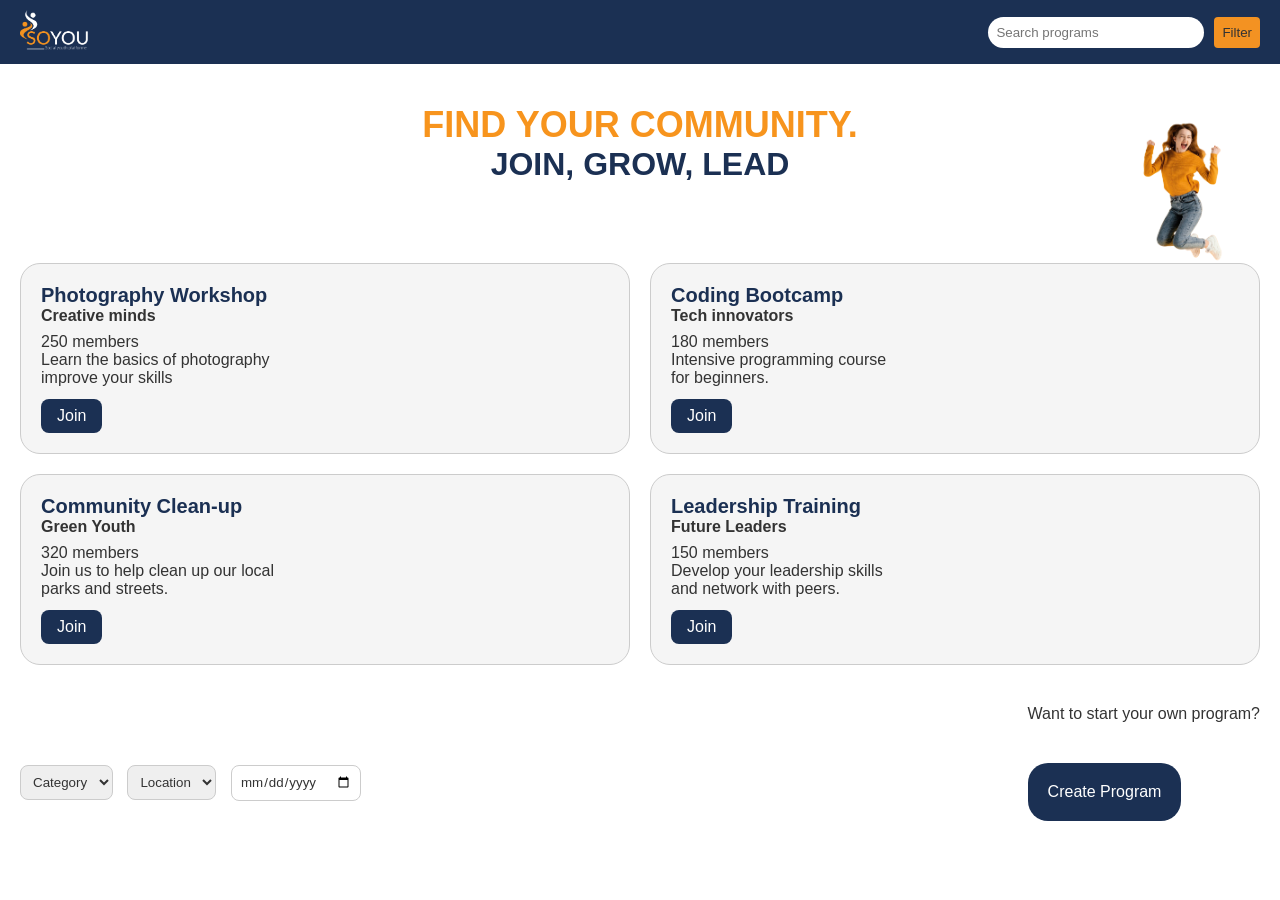
<file: docs/index.html>
<!-- File: index.html -->
<!DOCTYPE html>
<html lang="en">
<head>
  <meta charset="UTF-8">
  <meta name="viewport" content="width=device-width, initial-scale=1.0">
  <title>SOYOU | Find Your Community</title>
  <link rel="stylesheet" href="css/style.css">
  <!-- Inline override to guarantee 2×2 grid -->
  <style>
    .programs-grid {
      display: grid !important;
      grid-template-columns: repeat(2, 1fr) !important;
      gap: 20px !important;
    }
  </style>
</head>
<body>
  <header class="site-header">
    <div class="logo"><img src="images/soyou-logo.png" alt="SOYOU logo"></div>
    <div class="search-bar">
      <input type="text" placeholder="Search programs">
      <button class="filter-btn">Filter</button>
    </div>
  </header>

  <main>
    <section class="hero">
      <h1>FIND YOUR COMMUNITY.</h1>
      <h2>JOIN, GROW, LEAD</h2>
      <img class="hero-img" src="images/banner.png" alt="Jumping girl">
    </section>

    <section class="programs-grid">
      <!-- Photography -->
      <div class="card">
        <h3>Photography Workshop</h3>
        <p class="subtitle">Creative minds</p>
        <p>250 members</p>
        <p>Learn the basics of photography<br>improve your skills</p>
        <a href="photography.html" class="btn">Join</a>
      </div>
      <!-- Coding -->
      <div class="card">
        <h3>Coding Bootcamp</h3>
        <p class="subtitle">Tech innovators</p>
        <p>180 members</p>
        <p>Intensive programming course<br>for beginners.</p>
        <a href="coding.html" class="btn">Join</a>
      </div>
      <!-- Cleanup -->
      <div class="card">
        <h3>Community Clean-up</h3>
        <p class="subtitle">Green Youth</p>
        <p>320 members</p>
        <p>Join us to help clean up our local<br>parks and streets.</p>
        <a href="cleanup.html" class="btn">Join</a>
      </div>
      <!-- Leadership -->
      <div class="card">
        <h3>Leadership Training</h3>
        <p class="subtitle">Future Leaders</p>
        <p>150 members</p>
        <p>Develop your leadership skills<br>and network with peers.</p>
        <a href="leadership.html" class="btn">Join</a>
      </div>
    </section>

    <section class="filters-create">
      <div class="filters">
        <select><option>Category</option></select>
        <select><option>Location</option></select>
        <input type="date">
      </div>
      <div class="create">
        <p>Want to start your own program?</p>
        <a href="create.html" class="btn create-program">Create Program</a>
      </div>
    </section>
  </main>
</body>
</html>
</file>
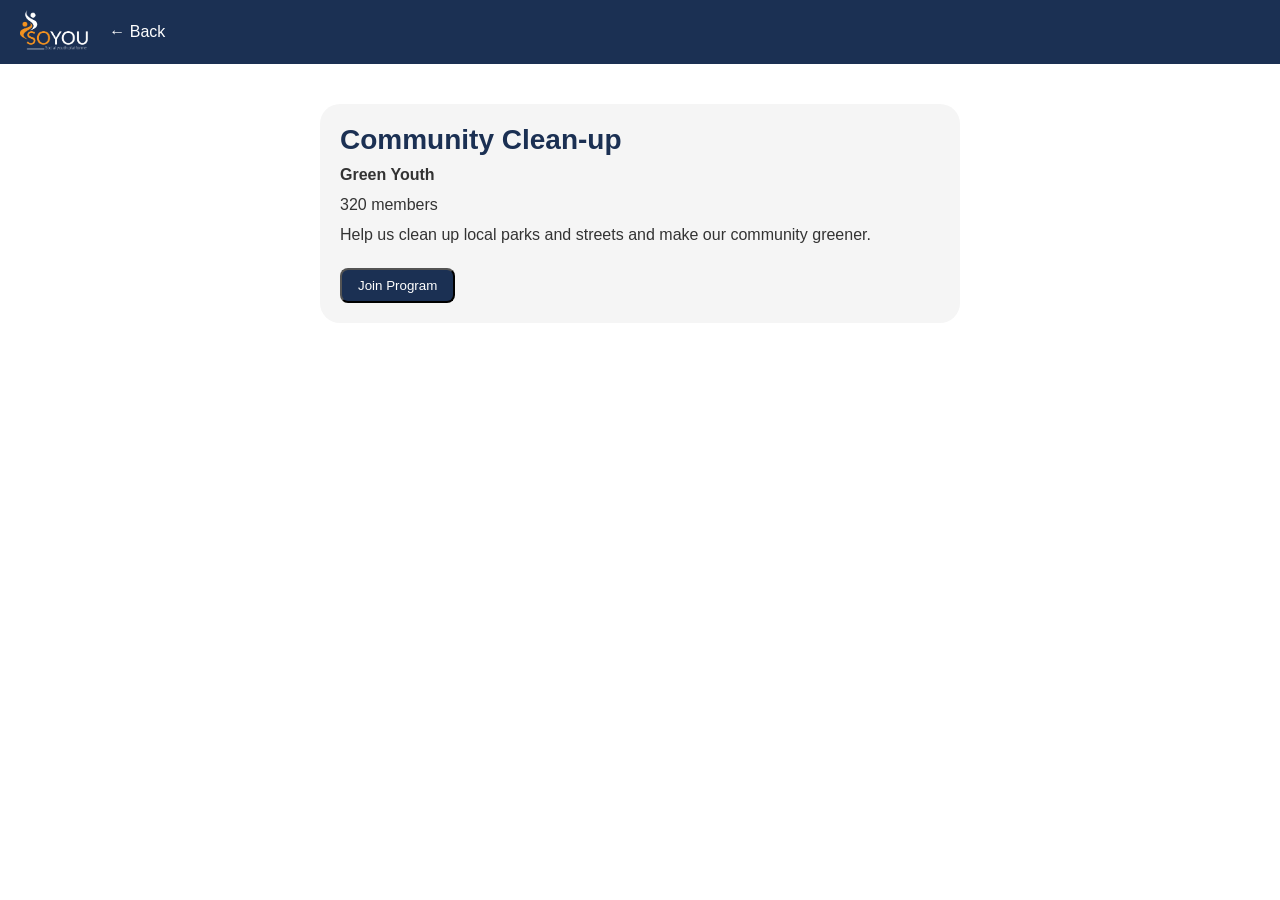
<file: docs/cleanup.html>
<!DOCTYPE html>
<html lang="en">
<head>
  <meta charset="UTF-8">
  <meta name="viewport" content="width=device-width, initial-scale=1.0">
  <title>Community Clean-up | SOYOU</title>
  <link rel="stylesheet" href="css/style.css">
</head>
<body>
  <header class="site-header">
    <div class="logo"><img src="images/soyou-logo.png" alt="SOYOU logo"></div>
    <a href="index.html" class="back">← Back</a>
  </header>
  <main>
    <section class="program-detail">
      <h1>Community Clean-up</h1>
      <p class="subtitle">Green Youth</p>
      <p>320 members</p>
      <p>Help us clean up local parks and streets and make our community greener.</p>
      <button class="btn">Join Program</button>
    </section>
  </main>
</body>
</html>
</file>
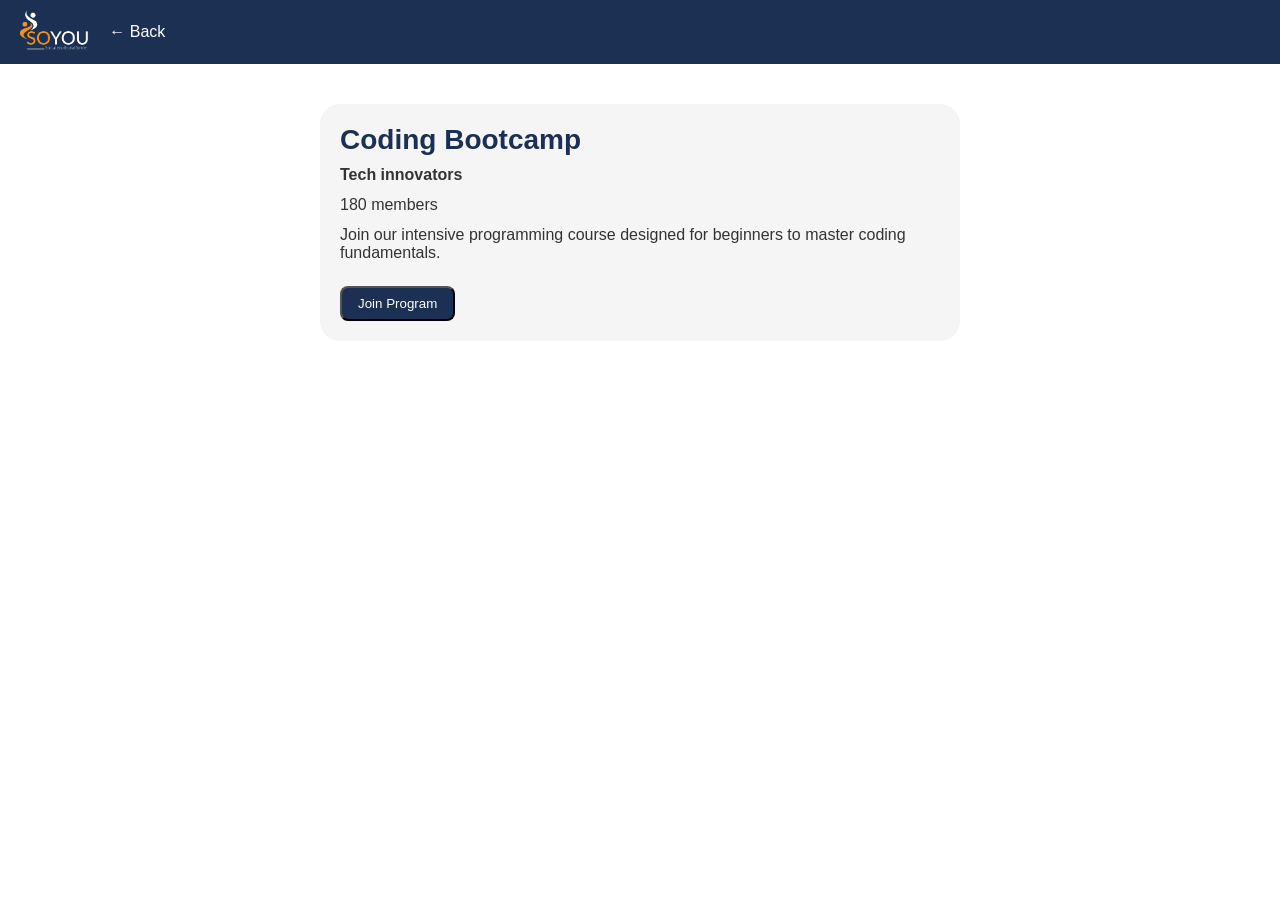
<file: docs/coding.html>
<!DOCTYPE html>
<html lang="en">
<head>
  <meta charset="UTF-8">
  <meta name="viewport" content="width=device-width, initial-scale=1.0">
  <title>Coding Bootcamp | SOYOU</title>
  <link rel="stylesheet" href="css/style.css">
</head>
<body>
  <header class="site-header">
    <div class="logo"><img src="images/soyou-logo.png" alt="SOYOU logo"></div>
    <a href="index.html" class="back">← Back</a>
  </header>
  <main>
    <section class="program-detail">
      <h1>Coding Bootcamp</h1>
      <p class="subtitle">Tech innovators</p>
      <p>180 members</p>
      <p>Join our intensive programming course designed for beginners to master coding fundamentals.</p>
      <button class="btn">Join Program</button>
    </section>
  </main>
</body>
</html>
</file>
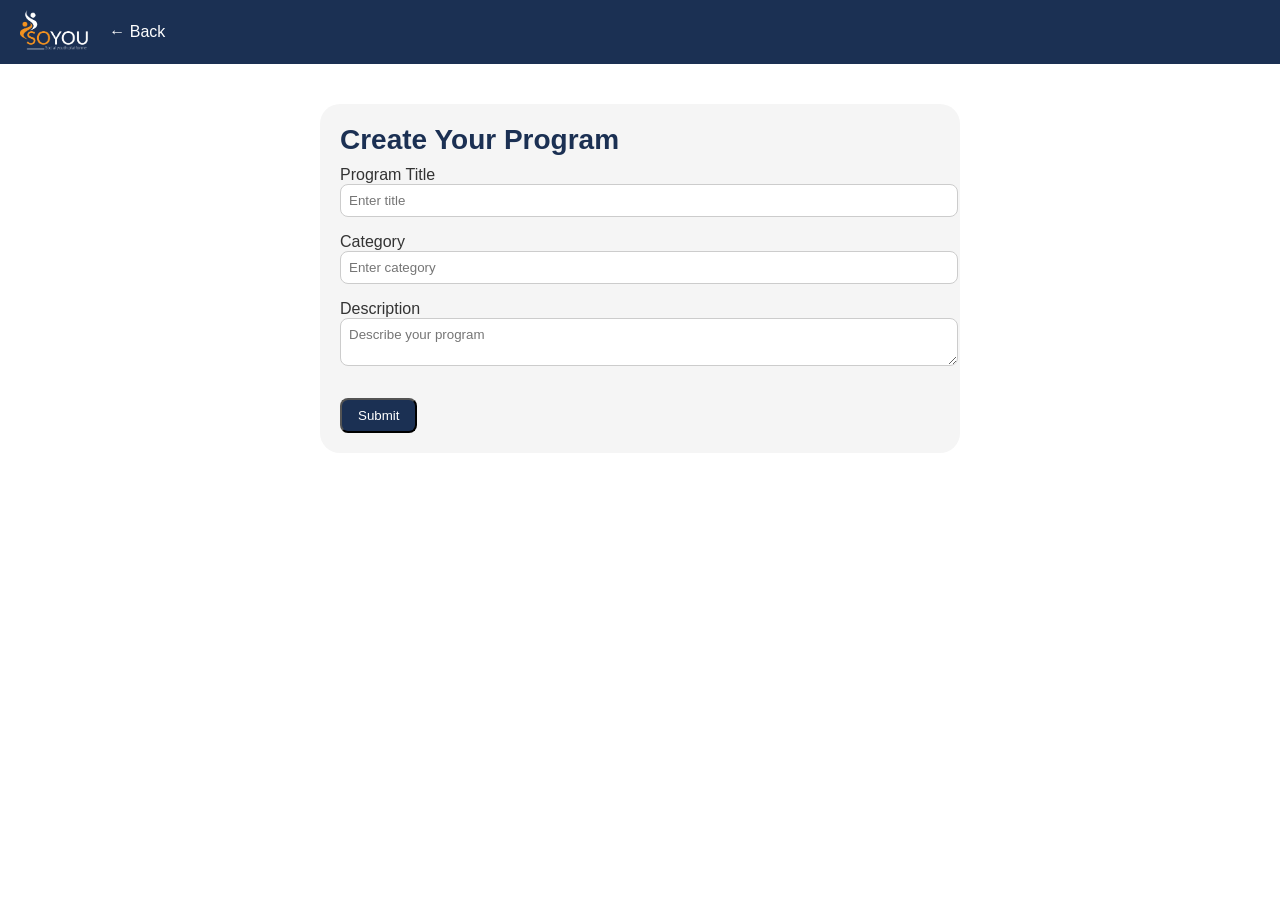
<file: docs/create.html>
<!DOCTYPE html>
<html lang="en">
<head>
  <meta charset="UTF-8">
  <meta name="viewport" content="width=device-width, initial-scale=1.0">
  <title>Create Program | SOYOU</title>
  <link rel="stylesheet" href="css/style.css">
</head>
<body>
  <header class="site-header">
    <div class="logo"><img src="images/soyou-logo.png" alt="SOYOU logo"></div>
    <a href="index.html" class="back">← Back</a>
  </header>
  <main>
    <section class="create-program">
      <h1>Create Your Program</h1>
      <form>
        <label>Program Title</label>
        <input type="text" placeholder="Enter title">
        <label>Category</label>
        <input type="text" placeholder="Enter category">
        <label>Description</label>
        <textarea placeholder="Describe your program"></textarea>
        <button type="submit" class="btn">Submit</button>
      </form>
    </section>
  </main>
</body>
</html>
</file>
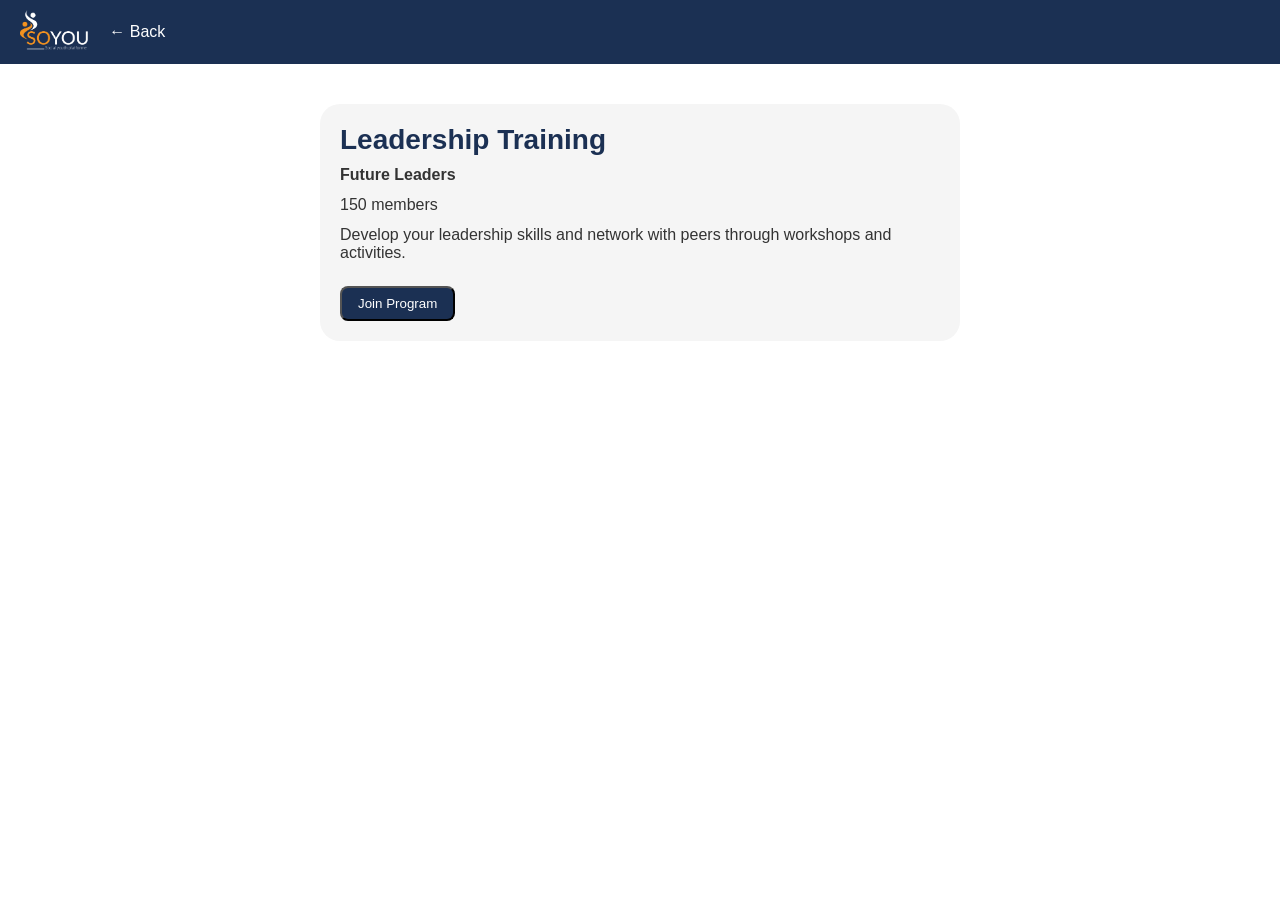
<file: docs/leadership.html>
<!DOCTYPE html>
<html lang="en">
<head>
  <meta charset="UTF-8">
  <meta name="viewport" content="width=device-width, initial-scale=1.0">
  <title>Leadership Training | SOYOU</title>
  <link rel="stylesheet" href="css/style.css">
</head>
<body>
  <header class="site-header">
    <div class="logo"><img src="images/soyou-logo.png" alt="SOYOU logo"></div>
    <a href="index.html" class="back">← Back</a>
  </header>
  <main>
    <section class="program-detail">
      <h1>Leadership Training</h1>
      <p class="subtitle">Future Leaders</p>
      <p>150 members</p>
      <p>Develop your leadership skills and network with peers through workshops and activities.</p>
      <button class="btn">Join Program</button>
    </section>
  </main>
</body>
</html>
</file>
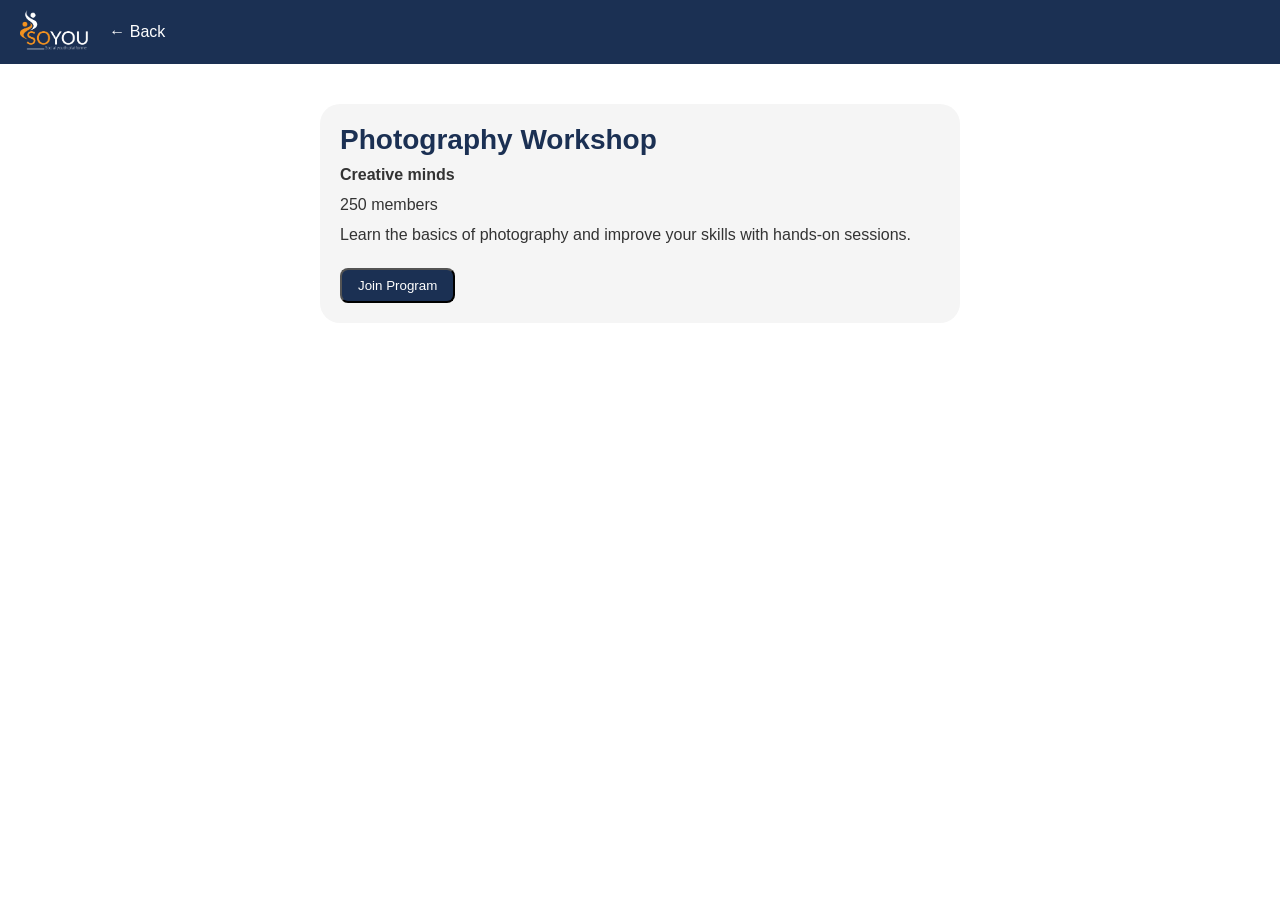
<file: docs/photography.html>
<!DOCTYPE html>
<html lang="en">
<head>
  <meta charset="UTF-8">
  <meta name="viewport" content="width=device-width, initial-scale=1.0">
  <title>Photography Workshop | SOYOU</title>
  <link rel="stylesheet" href="css/style.css">
</head>
<body>
  <header class="site-header">
    <div class="logo"><img src="images/soyou-logo.png" alt="SOYOU logo"></div>
    <a href="index.html" class="back">← Back</a>
  </header>

  <main>
    <section class="program-detail">
      <h1>Photography Workshop</h1>
      <p class="subtitle">Creative minds</p>
      <p>250 members</p>
      <p>Learn the basics of photography and improve your skills with hands-on sessions.</p>
      <button class="btn">Join Program</button>
    </section>
  </main>
</body>
</html>
</file>
<file: docs/css/style.css>
/* Reset & basic */
body, h1, h2, h3, p, ul, li, a, input, select, textarea, button { margin: 0; padding: 0; font-family: Arial, sans-serif; color: #333; }
body { background: #fff; }
.site-header { display: flex; align-items: center; padding: 10px 20px; background: #1b3053; }
.site-header .logo img { height: 40px; }
.site-header .search-bar { margin-left: auto; display: flex; }
.site-header .search-bar input { padding: 8px; border-radius: 20px; border: none; width: 200px; }
.site-header .filter-btn { margin-left: 10px; background: #f39222; border: none; border-radius: 4px; padding: 8px; cursor: pointer; }
.hero { text-align: center; padding: 40px 20px; position: relative; }
.hero h1 { font-size: 36px; color: #f7941d; }
.hero h2 { font-size: 32px; color: #1b3053; margin-bottom: 20px; }
.hero .hero-img { width: 150px; position: absolute; top: 20px; right: 20px; }
.programs-grid { display: grid; grid-template-columns: repeat(auto-fit, minmax(240px, 1fr)); gap: 20px; padding: 20px; }
.card { background: #f5f5f5; border: 1px solid #ccc; border-radius: 20px; padding: 20px; }
.card h3 { font-size: 20px; color: #1b3053; }
.subtitle { font-weight: bold; margin-bottom: 8px; }
.btn { display: inline-block; margin-top: 12px; padding: 8px 16px; background: #1b3053; color: #fff; text-decoration: none; border-radius: 8px; }
.filters-create { display: flex; justify-content: space-between; align-items: center; padding: 20px; }
.filters select, .filters input[type="date"] { padding: 8px; border-radius: 8px; border: 1px solid #ccc; margin-right: 10px; }
.create-program.btn { background: #1b3053; }
.back { color: #fff; margin-left: 20px; text-decoration: none; }
.program-detail, .create-program { max-width: 600px; margin: 40px auto; padding: 20px; background: #f5f5f5; border-radius: 20px; }
.program-detail h1, .create-program h1 { font-size: 28px; color: #1b3053; margin-bottom: 10px; }
.program-detail p, .create-program label { margin-bottom: 12px; }
.create-program form input, .create-program form textarea { width: 100%; padding: 8px; border-radius: 8px; border: 1px solid #ccc; margin-bottom: 16px; }
</file>
